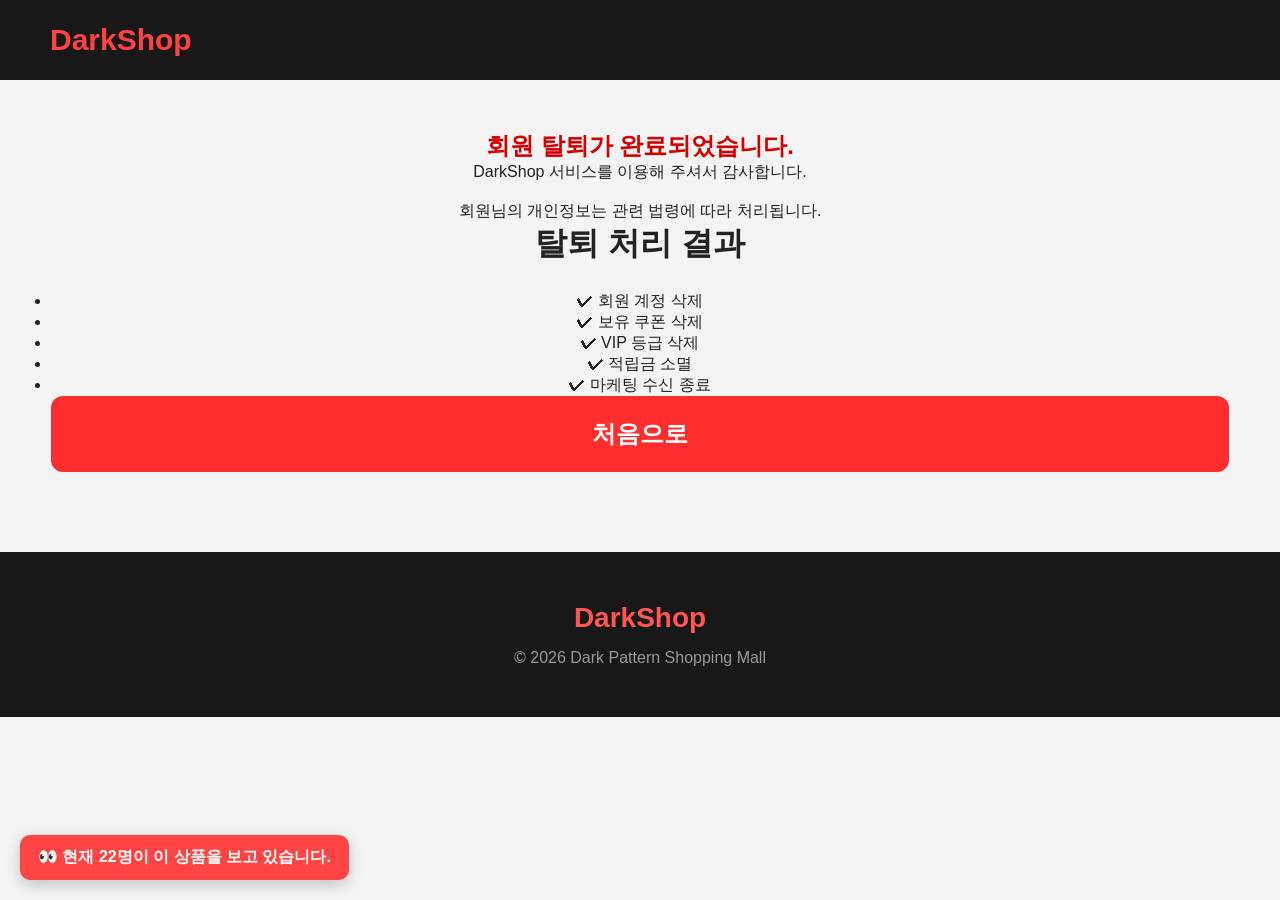
<file: dark-finish.html>
<!DOCTYPE html>
<html lang="ko">
<head>

<meta charset="UTF-8">
<meta name="viewport" content="width=device-width, initial-scale=1.0">

<title>회원 탈퇴 완료</title>

<link rel="stylesheet" href="dark.css">

</head>

<body>

<header class="header">

    <div class="logo">
        DarkShop
    </div>

</header>

<section class="withdraw-page">

<div style="text-align:center;">

<h1 style="color:#d50000;">

회원 탈퇴가 완료되었습니다.

</h1>

<p class="withdraw-text">

DarkShop 서비스를 이용해 주셔서 감사합니다.<br><br>

회원님의 개인정보는 관련 법령에 따라 처리됩니다.

</p>

<div class="benefit-box">

<h2>

탈퇴 처리 결과

</h2>

<ul>

<li>✔ 회원 계정 삭제</li>

<li>✔ 보유 쿠폰 삭제</li>

<li>✔ VIP 등급 삭제</li>

<li>✔ 적립금 소멸</li>

<li>✔ 마케팅 수신 종료</li>

</ul>

</div>

<button

class="pay-button"

onclick="location.href='index.html'">

처음으로

</button>

</div>

</section>

<footer>

<div>

DarkShop

</div>

<p>

© 2026 Dark Pattern Shopping Mall

</p>

</footer>

<script src="dark.js"></script>

</body>
</html>
</file>
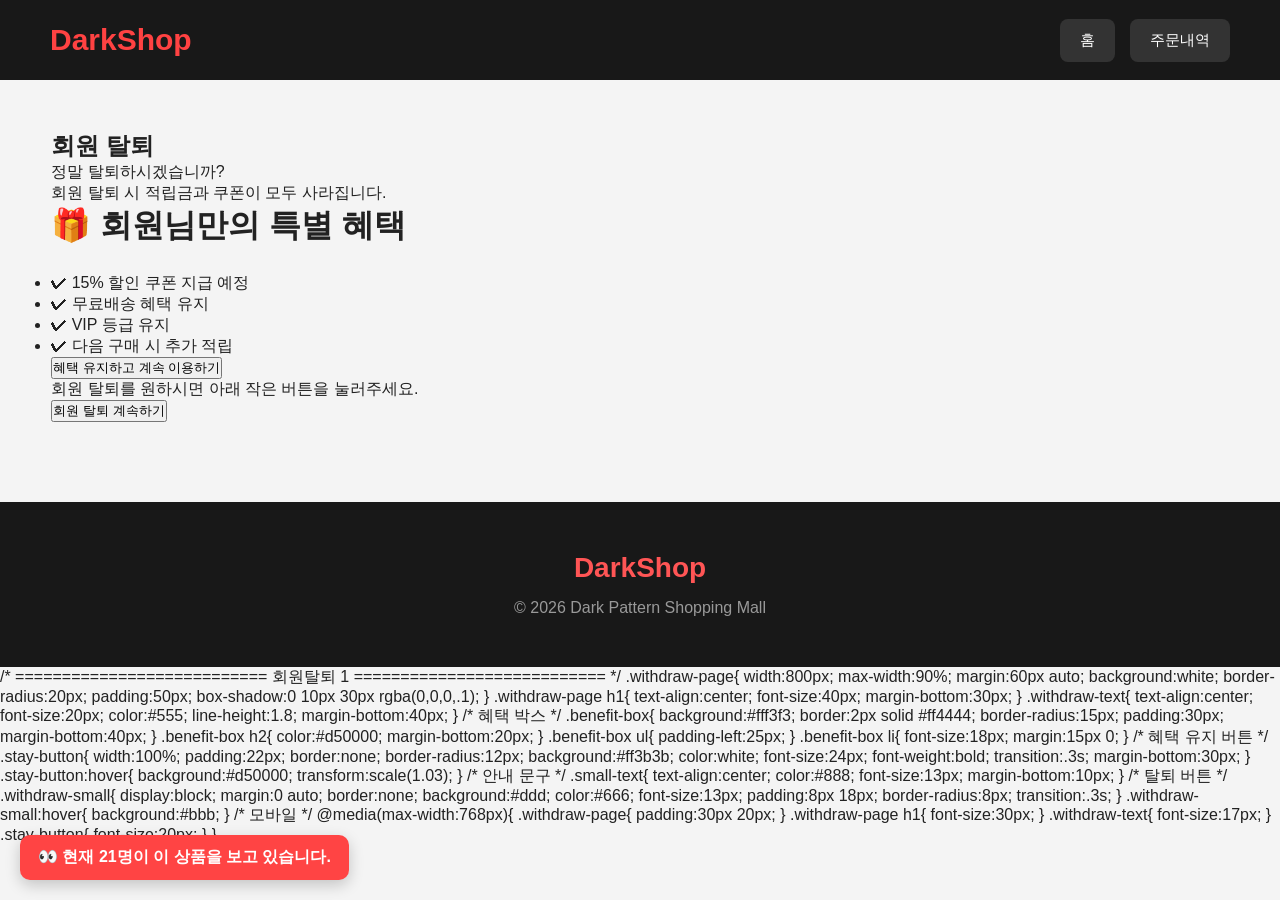
<file: dark-withdraw1.html>
<!DOCTYPE html>
<html lang="ko">
<head>

<meta charset="UTF-8">
<meta name="viewport" content="width=device-width, initial-scale=1.0">

<title>회원 탈퇴</title>

<link rel="stylesheet" href="dark.css">

</head>

<body>

<header class="header">

    <div class="logo">
        DarkShop
    </div>

    <nav>

        <button onclick="location.href='dark-home.html'">
            홈
        </button>

        <button onclick="location.href='dark-account.html'">
            주문내역
        </button>

    </nav>

</header>

<section class="withdraw-page">

<h1>

회원 탈퇴

</h1>

<p class="withdraw-text">

정말 탈퇴하시겠습니까?<br>
회원 탈퇴 시 적립금과 쿠폰이 모두 사라집니다.

</p>

<div class="benefit-box">

<h2>

🎁 회원님만의 특별 혜택

</h2>

<ul>

<li>✔ 15% 할인 쿠폰 지급 예정</li>

<li>✔ 무료배송 혜택 유지</li>

<li>✔ VIP 등급 유지</li>

<li>✔ 다음 구매 시 추가 적립</li>

</ul>

</div>

<button
class="stay-button"
onclick="location.href='dark-home.html'">

혜택 유지하고 계속 이용하기

</button>

<p class="small-text">

회원 탈퇴를 원하시면 아래 작은 버튼을 눌러주세요.

</p>

<button
class="withdraw-small"
onclick="location.href='dark-withdraw2.html'">

회원 탈퇴 계속하기

</button>

</section>

<footer>

<div>

DarkShop

</div>

<p>

© 2026 Dark Pattern Shopping Mall

</p>

</footer>

<script src="dark.js"></script>

</body>
</html>
/* ===========================
   회원탈퇴 1
=========================== */

.withdraw-page{

    width:800px;

    max-width:90%;

    margin:60px auto;

    background:white;

    border-radius:20px;

    padding:50px;

    box-shadow:0 10px 30px rgba(0,0,0,.1);

}

.withdraw-page h1{

    text-align:center;

    font-size:40px;

    margin-bottom:30px;

}

.withdraw-text{

    text-align:center;

    font-size:20px;

    color:#555;

    line-height:1.8;

    margin-bottom:40px;

}

/* 혜택 박스 */

.benefit-box{

    background:#fff3f3;

    border:2px solid #ff4444;

    border-radius:15px;

    padding:30px;

    margin-bottom:40px;

}

.benefit-box h2{

    color:#d50000;

    margin-bottom:20px;

}

.benefit-box ul{

    padding-left:25px;

}

.benefit-box li{

    font-size:18px;

    margin:15px 0;

}

/* 혜택 유지 버튼 */

.stay-button{

    width:100%;

    padding:22px;

    border:none;

    border-radius:12px;

    background:#ff3b3b;

    color:white;

    font-size:24px;

    font-weight:bold;

    transition:.3s;

    margin-bottom:30px;

}

.stay-button:hover{

    background:#d50000;

    transform:scale(1.03);

}

/* 안내 문구 */

.small-text{

    text-align:center;

    color:#888;

    font-size:13px;

    margin-bottom:10px;

}

/* 탈퇴 버튼 */

.withdraw-small{

    display:block;

    margin:0 auto;

    border:none;

    background:#ddd;

    color:#666;

    font-size:13px;

    padding:8px 18px;

    border-radius:8px;

    transition:.3s;

}

.withdraw-small:hover{

    background:#bbb;

}

/* 모바일 */

@media(max-width:768px){

.withdraw-page{

    padding:30px 20px;

}

.withdraw-page h1{

    font-size:30px;

}

.withdraw-text{

    font-size:17px;

}

.stay-button{

    font-size:20px;

}

}
</file>
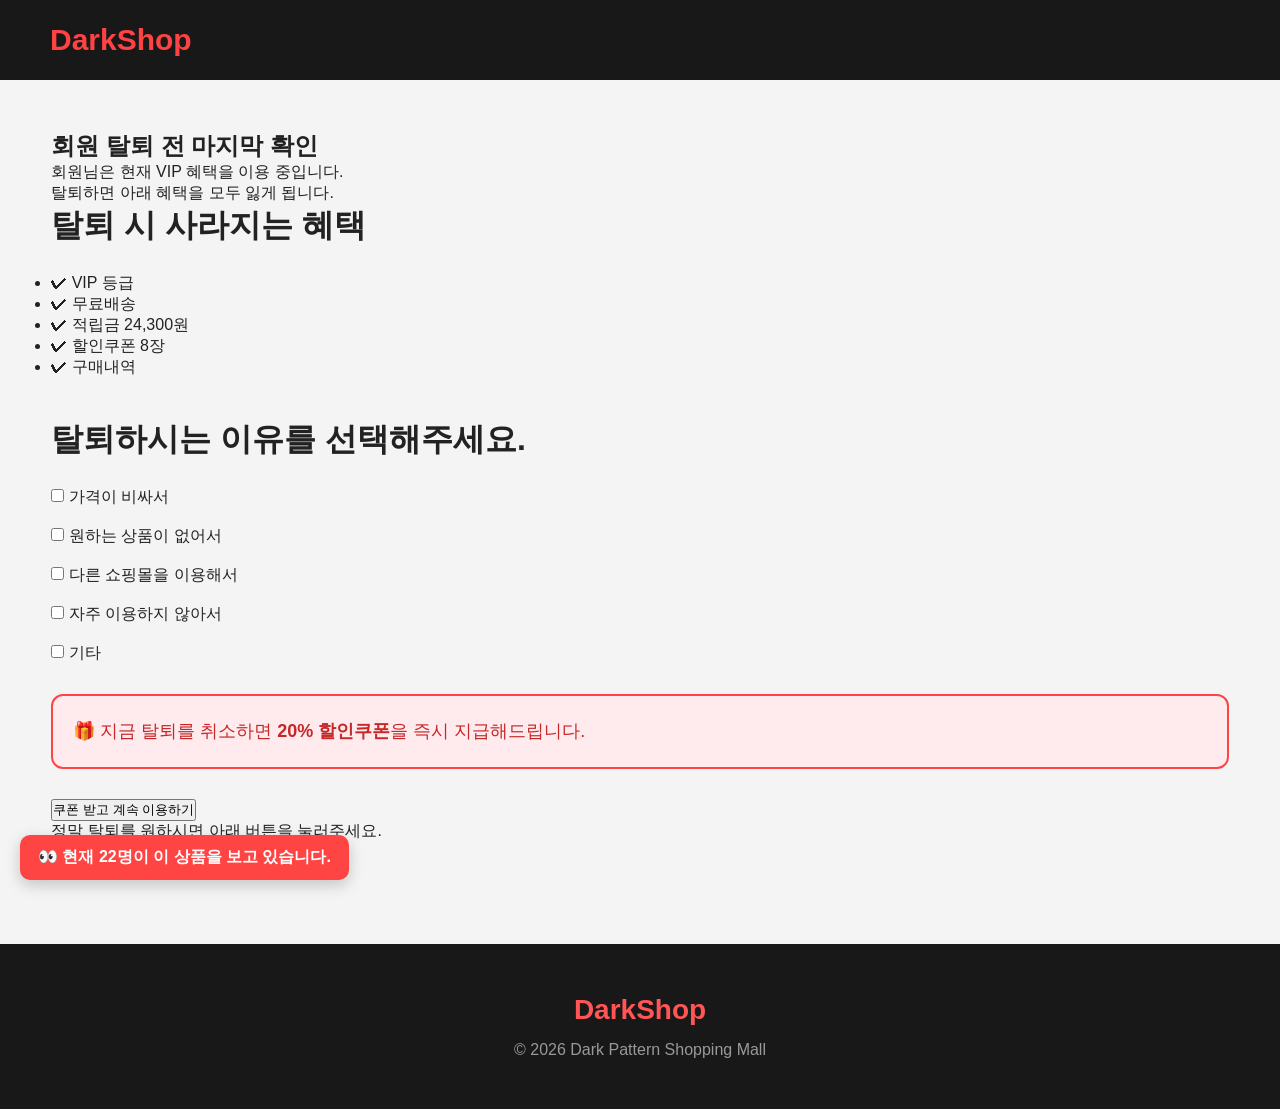
<file: dark-withdraw2.html>
<!DOCTYPE html>
<html lang="ko">
<head>

<meta charset="UTF-8">
<meta name="viewport" content="width=device-width, initial-scale=1.0">

<title>회원 탈퇴 확인</title>

<link rel="stylesheet" href="dark.css">

</head>

<body>

<header class="header">

    <div class="logo">
        DarkShop
    </div>

</header>

<section class="withdraw-page">

<h1>

회원 탈퇴 전 마지막 확인

</h1>

<p class="withdraw-text">

회원님은 현재 VIP 혜택을 이용 중입니다.<br>
탈퇴하면 아래 혜택을 모두 잃게 됩니다.

</p>

<div class="benefit-box">

<h2>탈퇴 시 사라지는 혜택</h2>

<ul>

<li>✔ VIP 등급</li>
<li>✔ 무료배송</li>
<li>✔ 적립금 24,300원</li>
<li>✔ 할인쿠폰 8장</li>
<li>✔ 구매내역</li>

</ul>

</div>

<h2 style="margin-top:40px;">

탈퇴하시는 이유를 선택해주세요.

</h2>

<label><input type="checkbox"> 가격이 비싸서</label><br><br>

<label><input type="checkbox"> 원하는 상품이 없어서</label><br><br>

<label><input type="checkbox"> 다른 쇼핑몰을 이용해서</label><br><br>

<label><input type="checkbox"> 자주 이용하지 않아서</label><br><br>

<label><input type="checkbox"> 기타</label>

<div class="warning-box">

🎁 지금 탈퇴를 취소하면
<strong>20% 할인쿠폰</strong>을 즉시 지급해드립니다.

</div>

<button
class="stay-button"
onclick="location.href='dark-home.html'">

쿠폰 받고 계속 이용하기

</button>

<p class="small-text">

정말 탈퇴를 원하시면 아래 버튼을 눌러주세요.

</p>

<button

class="withdraw-small"

onclick="location.href='dark-finish.html'">

그래도 회원 탈퇴하기

</button>

</section>

<footer>

<div>

DarkShop

</div>

<p>

© 2026 Dark Pattern Shopping Mall

</p>

</footer>

<script src="dark.js"></script>

</body>

</html>
</file>
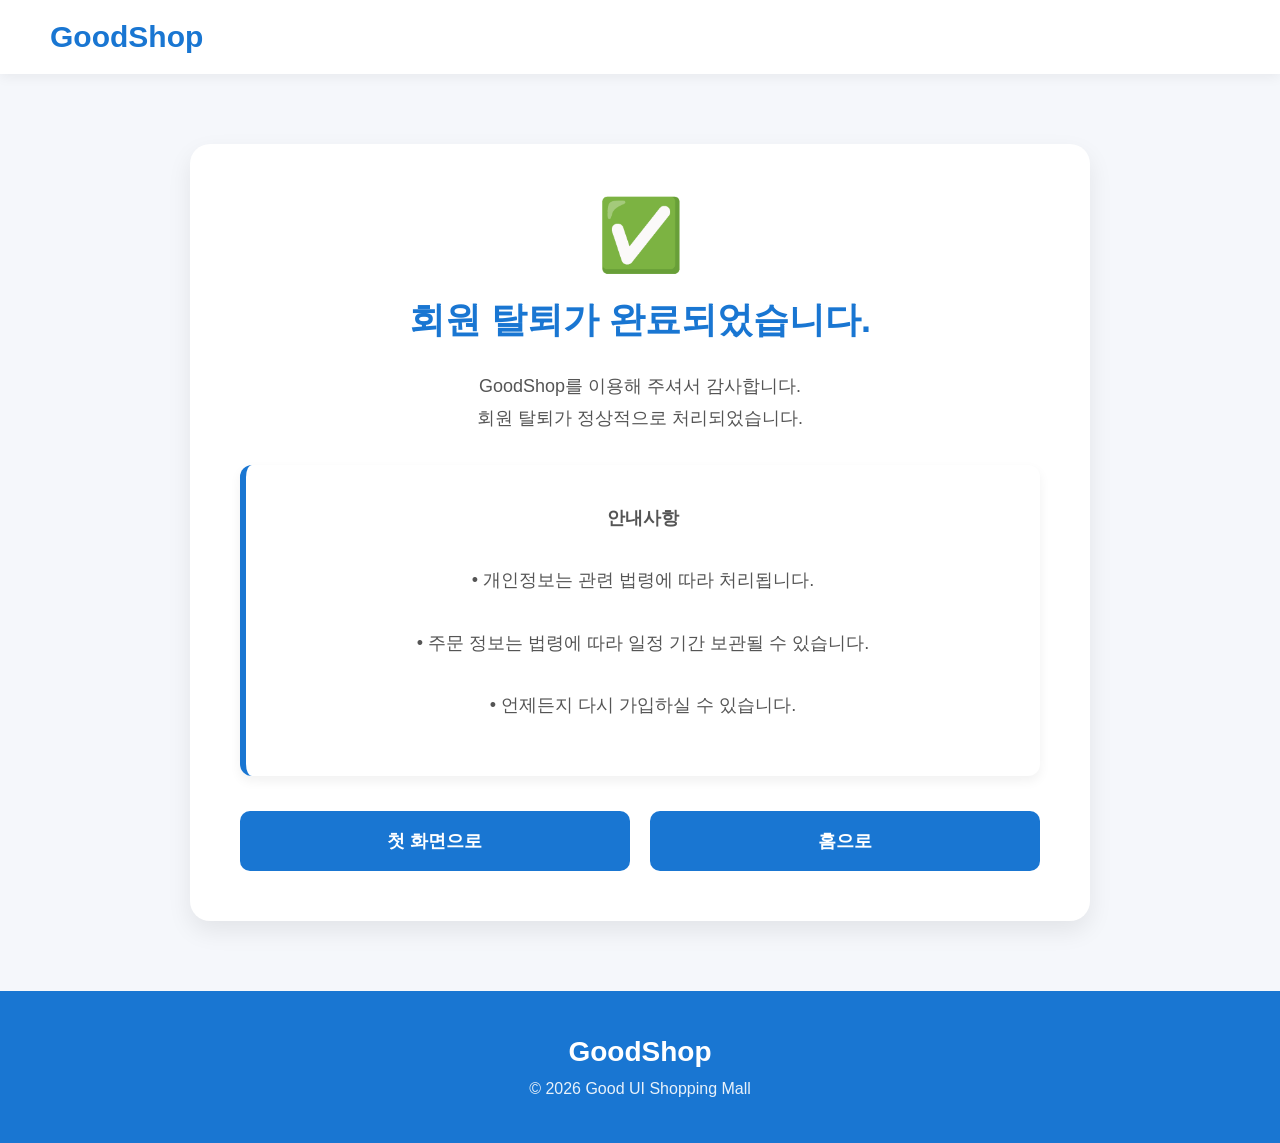
<file: good-finish.html>
<!DOCTYPE html>
<html lang="ko">

<head>

<meta charset="UTF-8">
<meta name="viewport" content="width=device-width, initial-scale=1.0">

<title>회원 탈퇴 완료</title>

<link rel="stylesheet" href="good.css">

</head>

<body>

<header class="header">

    <div class="logo">

        GoodShop

    </div>

</header>

<section class="finish-page">

<div class="finish-card">

<div class="finish-icon">

✅

</div>

<h1>

회원 탈퇴가 완료되었습니다.

</h1>

<p>

GoodShop를 이용해 주셔서 감사합니다.<br>
회원 탈퇴가 정상적으로 처리되었습니다.

</p>

<div class="guide-box">

<p><strong>안내사항</strong></p>

<p>• 개인정보는 관련 법령에 따라 처리됩니다.</p>

<p>• 주문 정보는 법령에 따라 일정 기간 보관될 수 있습니다.</p>

<p>• 언제든지 다시 가입하실 수 있습니다.</p>

</div>

<div class="finish-buttons">

<button
onclick="location.href='index.html'">

첫 화면으로

</button>

<button
onclick="location.href='good-home.html'">

홈으로

</button>

</div>

</div>

</section>

<footer>

<div>

GoodShop

</div>

<p>

© 2026 Good UI Shopping Mall

</p>

</footer>

<script src="good.js"></script>

</body>

</html>
</file>
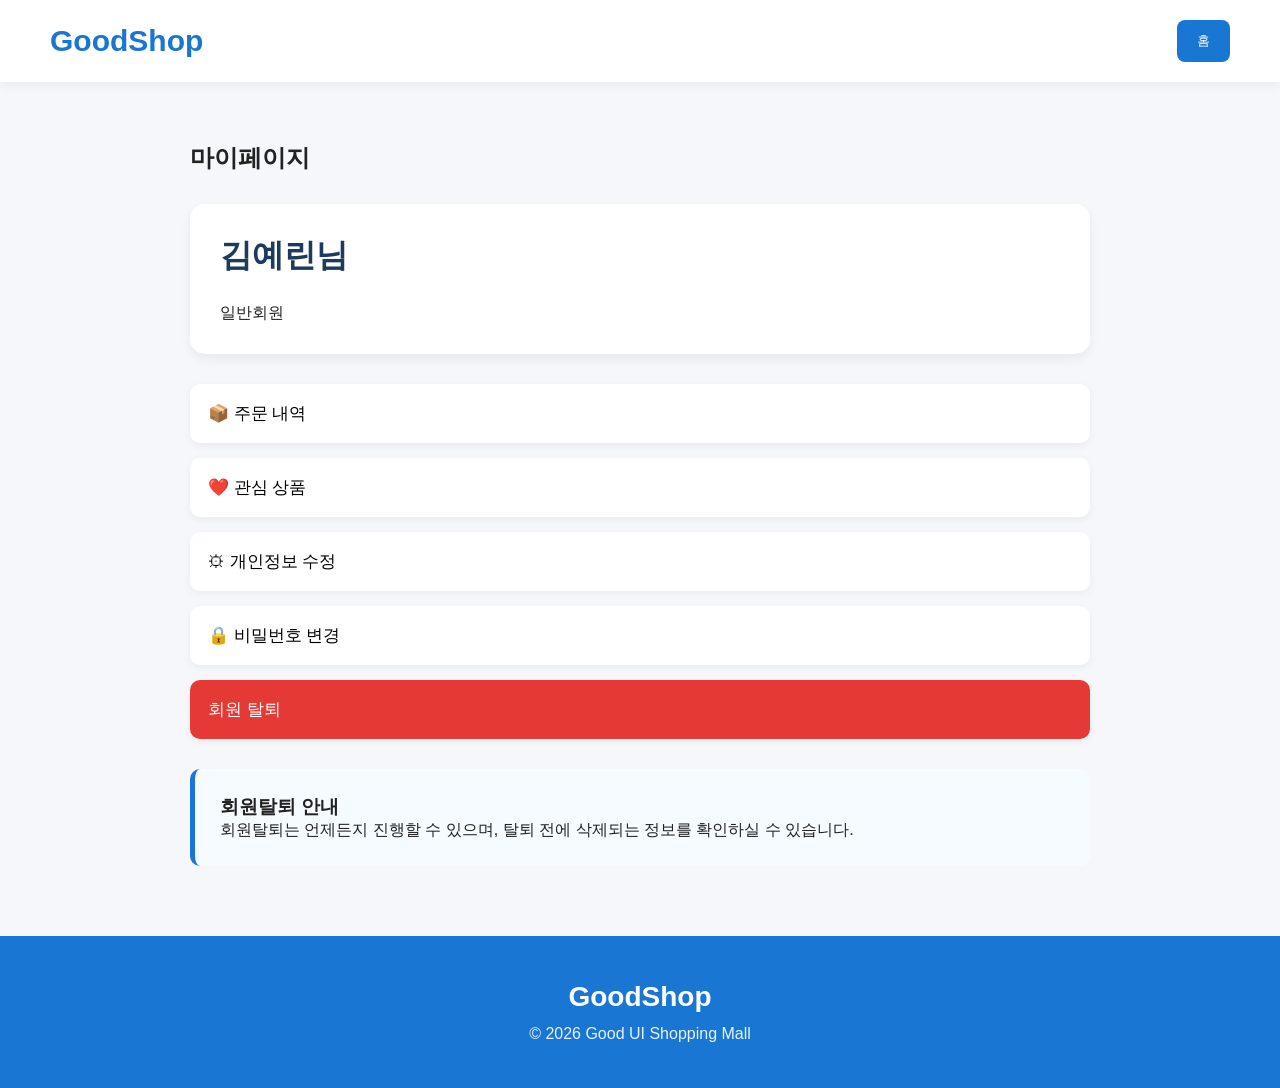
<file: good-mypage.html>
<!DOCTYPE html>
<html lang="ko">

<head>

<meta charset="UTF-8">
<meta name="viewport" content="width=device-width, initial-scale=1.0">

<title>마이페이지</title>

<link rel="stylesheet" href="good.css">

</head>

<body>

<header class="header">

    <div class="logo">

        GoodShop

    </div>

    <nav>

        <button onclick="location.href='good-home.html'">

            홈

        </button>

    </nav>

</header>

<section class="mypage">

<h1>

마이페이지

</h1>

<div class="profile-card">

<h2>

김예린님

</h2>

<p>

일반회원

</p>

</div>

<div class="menu-list">

<button>

📦 주문 내역

</button>

<button>

❤️ 관심 상품

</button>

<button>

⚙ 개인정보 수정

</button>

<button>

🔒 비밀번호 변경

</button>

<button
class="withdraw-btn"
onclick="location.href='good-withdraw.html'">

회원 탈퇴

</button>

</div>

<div class="info-box">

<h3>

회원탈퇴 안내

</h3>

<p>

회원탈퇴는 언제든지 진행할 수 있으며,
탈퇴 전에 삭제되는 정보를 확인하실 수 있습니다.

</p>

</div>

</section>

<footer>

<div>

GoodShop

</div>

<p>

© 2026 Good UI Shopping Mall

</p>

</footer>

<script src="good.js"></script>

</body>

</html>
</file>
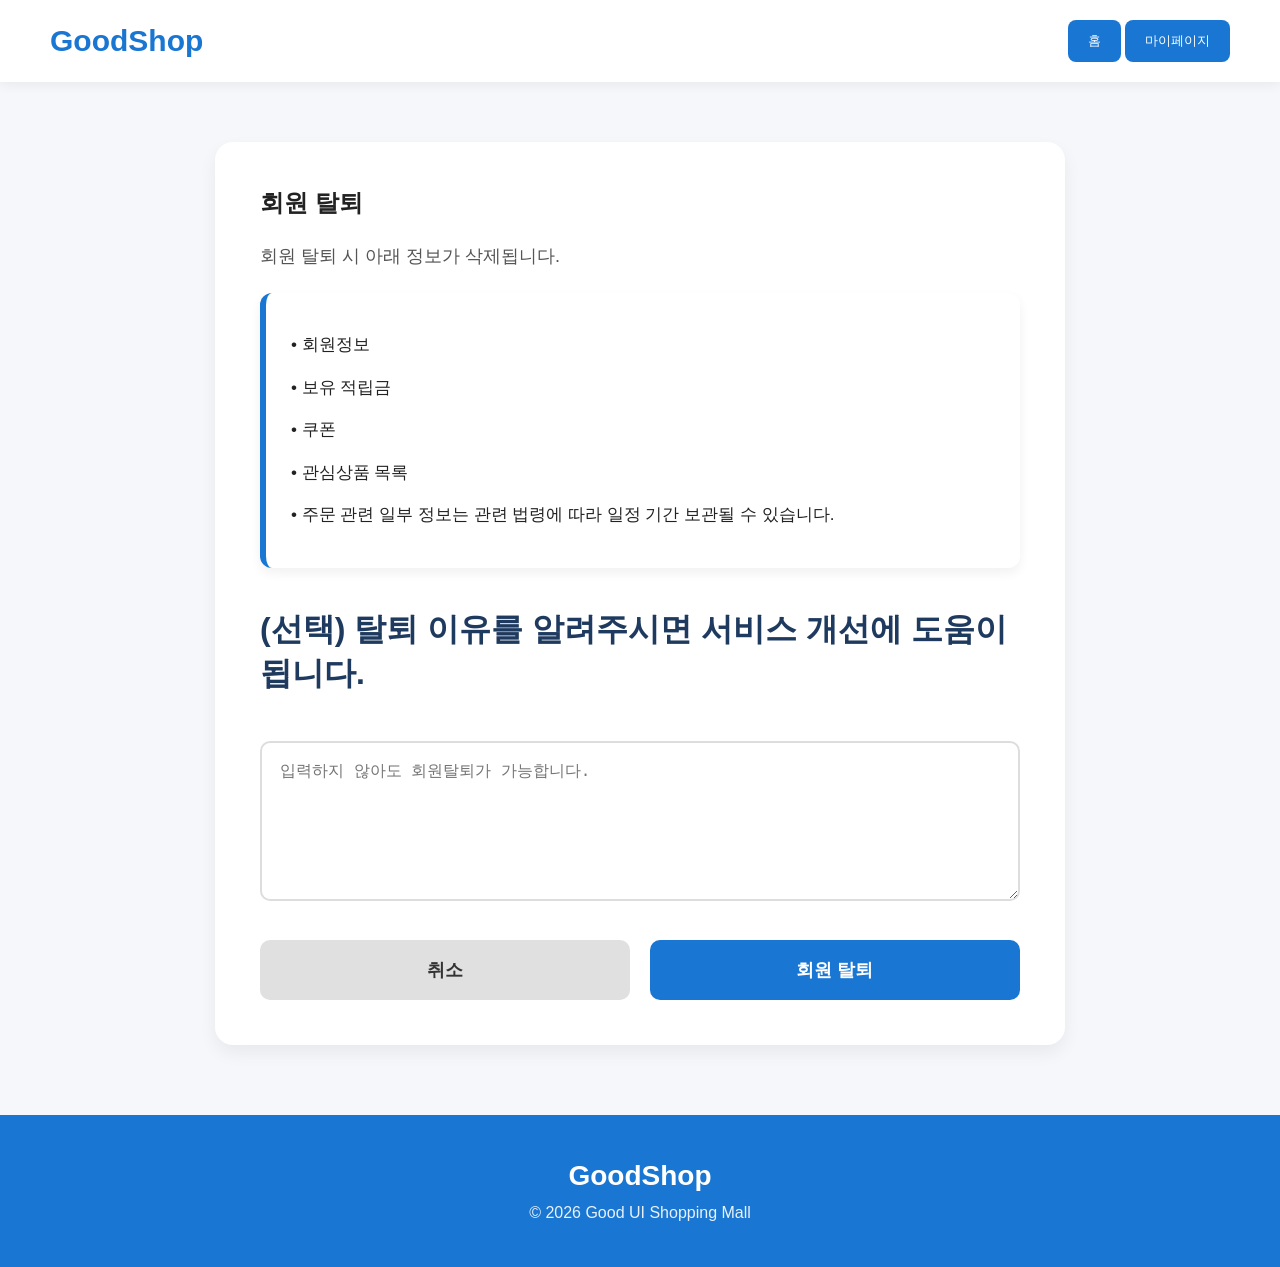
<file: good-withdraw.html>
<!DOCTYPE html>
<html lang="ko">

<head>

<meta charset="UTF-8">
<meta name="viewport"
content="width=device-width, initial-scale=1.0">

<title>회원 탈퇴</title>

<link rel="stylesheet" href="good.css">

</head>

<body>

<header class="header">

<div class="logo">

GoodShop

</div>

<nav>

<button onclick="location.href='good-home.html'">

홈

</button>

<button onclick="location.href='good-mypage.html'">

마이페이지

</button>

</nav>

</header>

<section class="withdraw-page">

<h1>

회원 탈퇴

</h1>

<p class="withdraw-text">

회원 탈퇴 시 아래 정보가 삭제됩니다.

</p>

<div class="guide-box">

<p>• 회원정보</p>

<p>• 보유 적립금</p>

<p>• 쿠폰</p>

<p>• 관심상품 목록</p>

<p>• 주문 관련 일부 정보는 관련 법령에 따라 일정 기간 보관될 수 있습니다.</p>

</div>

<h2 style="margin-top:40px;">

(선택) 탈퇴 이유를 알려주시면 서비스 개선에 도움이 됩니다.

</h2>

<textarea
class="withdraw-reason"
placeholder="입력하지 않아도 회원탈퇴가 가능합니다."></textarea>

<div class="withdraw-buttons">

<button
class="cancel-good"
onclick="location.href='good-mypage.html'">

취소

</button>

<button
class="confirm-good"
onclick="location.href='good-finish.html'">

회원 탈퇴

</button>

</div>

</section>

<footer>

<div>

GoodShop

</div>

<p>

© 2026 Good UI Shopping Mall

</p>

</footer>

<script src="good.js"></script>

</body>

</html>
</file>
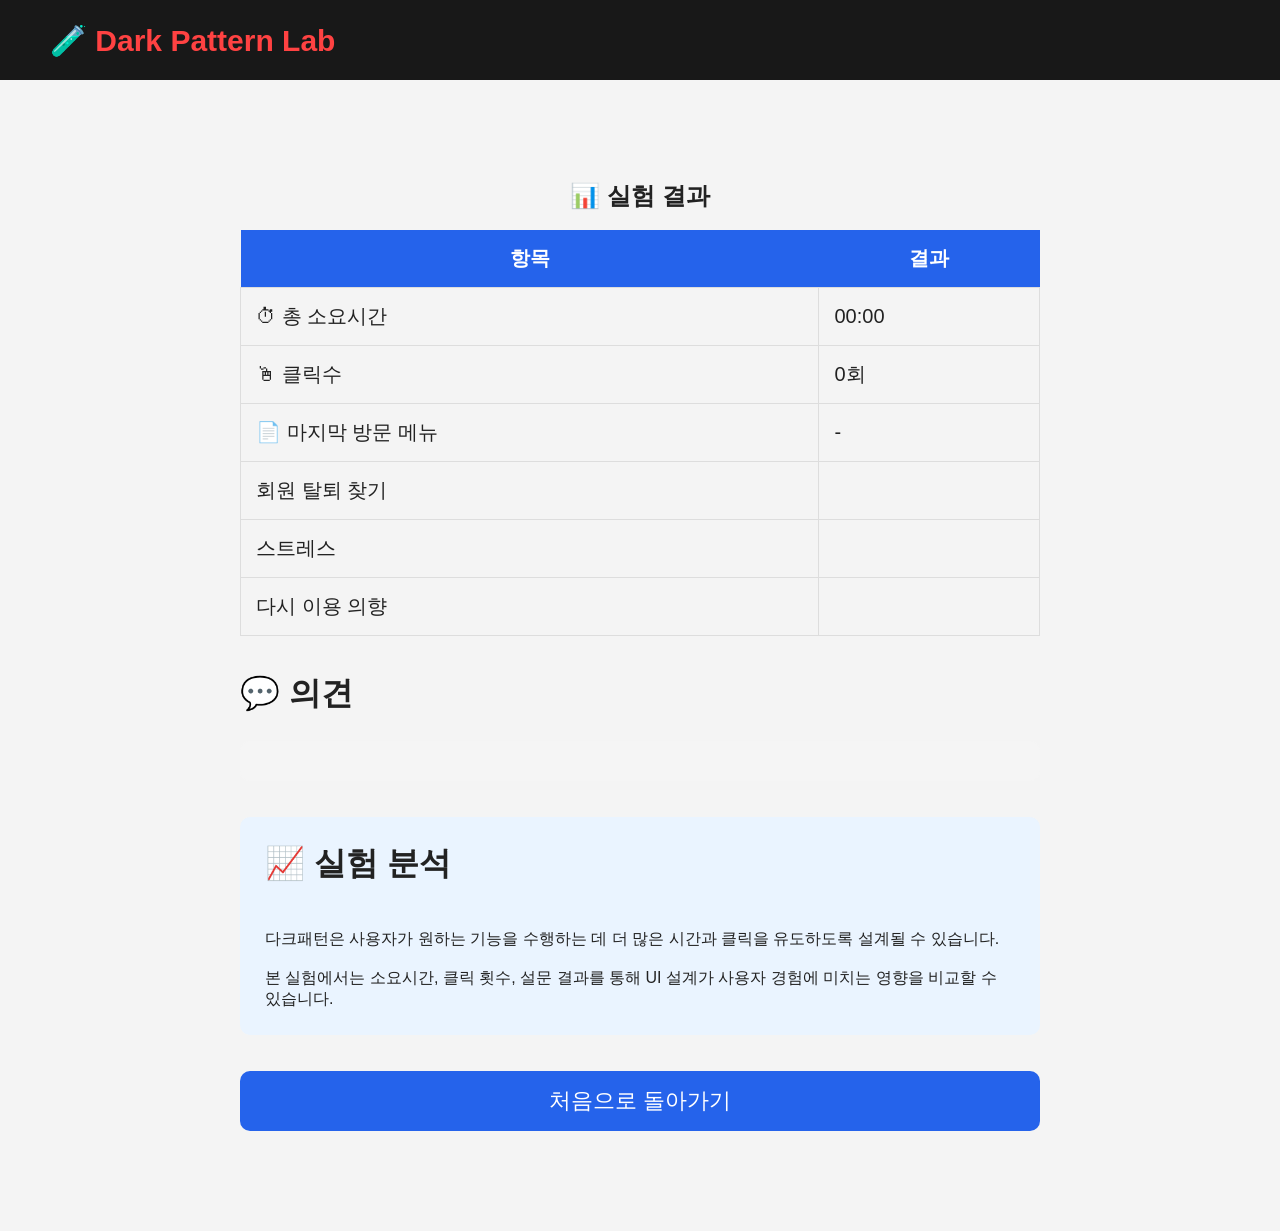
<file: result.html>
<!DOCTYPE html>
<html lang="ko">

<head>

<meta charset="UTF-8">
<meta name="viewport" content="width=device-width, initial-scale=1.0">

<title>실험 결과</title>

<link rel="stylesheet" href="dark.css">

</head>

<body>

<header class="header">

<div class="logo">

🧪 Dark Pattern Lab

</div>

</header>

<section class="recommend">

<div class="card" style="max-width:900px;margin:auto;padding:50px;">

<h1 style="text-align:center;">

📊 실험 결과

</h1>

<br>

<table style="width:100%;border-collapse:collapse;font-size:20px;">

<tr>

<th style="padding:15px;background:#2563eb;color:white;">
항목
</th>

<th style="padding:15px;background:#2563eb;color:white;">
결과
</th>

</tr>

<tr>

<td style="padding:15px;border:1px solid #ddd;">
⏱ 총 소요시간
</td>

<td id="timeResult" style="padding:15px;border:1px solid #ddd;">
-
</td>

</tr>

<tr>

<td style="padding:15px;border:1px solid #ddd;">
🖱 클릭수
</td>

<td id="clickResult" style="padding:15px;border:1px solid #ddd;">
-
</td>

</tr>

<tr>

<td style="padding:15px;border:1px solid #ddd;">
📄 마지막 방문 메뉴
</td>

<td id="menuResult" style="padding:15px;border:1px solid #ddd;">
-
</td>

</tr>

<tr>

<td style="padding:15px;border:1px solid #ddd;">
회원 탈퇴 찾기
</td>

<td id="q1Result" style="padding:15px;border:1px solid #ddd;">
-
</td>

</tr>

<tr>

<td style="padding:15px;border:1px solid #ddd;">
스트레스
</td>

<td id="q2Result" style="padding:15px;border:1px solid #ddd;">
-
</td>

</tr>

<tr>

<td style="padding:15px;border:1px solid #ddd;">
다시 이용 의향
</td>

<td id="q3Result" style="padding:15px;border:1px solid #ddd;">
-
</td>

</tr>

</table>

<br><br>

<h2>

💬 의견

</h2>

<div

id="comment"

style="background:#f5f5f5;padding:20px;border-radius:10px;font-size:18px;line-height:1.8;">

</div>

<br><br>

<div style="background:#eaf4ff;padding:25px;border-radius:10px;">

<h2>

📈 실험 분석

</h2>

<br>

<p>

다크패턴은 사용자가 원하는 기능을 수행하는 데 더 많은 시간과 클릭을 유도하도록 설계될 수 있습니다.

</p>

<br>

<p>

본 실험에서는 소요시간, 클릭 횟수, 설문 결과를 통해 UI 설계가 사용자 경험에 미치는 영향을 비교할 수 있습니다.

</p>

</div>

<br><br>

<button

onclick="location.href='index.html'"

style="width:100%;
height:60px;
background:#2563eb;
color:white;
font-size:22px;
border:none;
border-radius:10px;
cursor:pointer;">

처음으로 돌아가기

</button>

</div>

</section>

<script>

let sec=parseInt(localStorage.getItem("playTime"))||0;
let click=parseInt(localStorage.getItem("clickCount"))||0;
let menu=localStorage.getItem("lastMenu")||"-";

let m=Math.floor(sec/60);
let s=sec%60;

document.getElementById("timeResult").innerHTML=
String(m).padStart(2,"0")+":"+
String(s).padStart(2,"0");

document.getElementById("clickResult").innerHTML=
click+"회";

document.getElementById("menuResult").innerHTML=
menu;

document.getElementById("q1Result").innerHTML=
localStorage.getItem("q1");

document.getElementById("q2Result").innerHTML=
localStorage.getItem("q2");

document.getElementById("q3Result").innerHTML=
localStorage.getItem("q3");

document.getElementById("comment").innerHTML=
localStorage.getItem("q4");

</script>

</body>

</html>
</file>
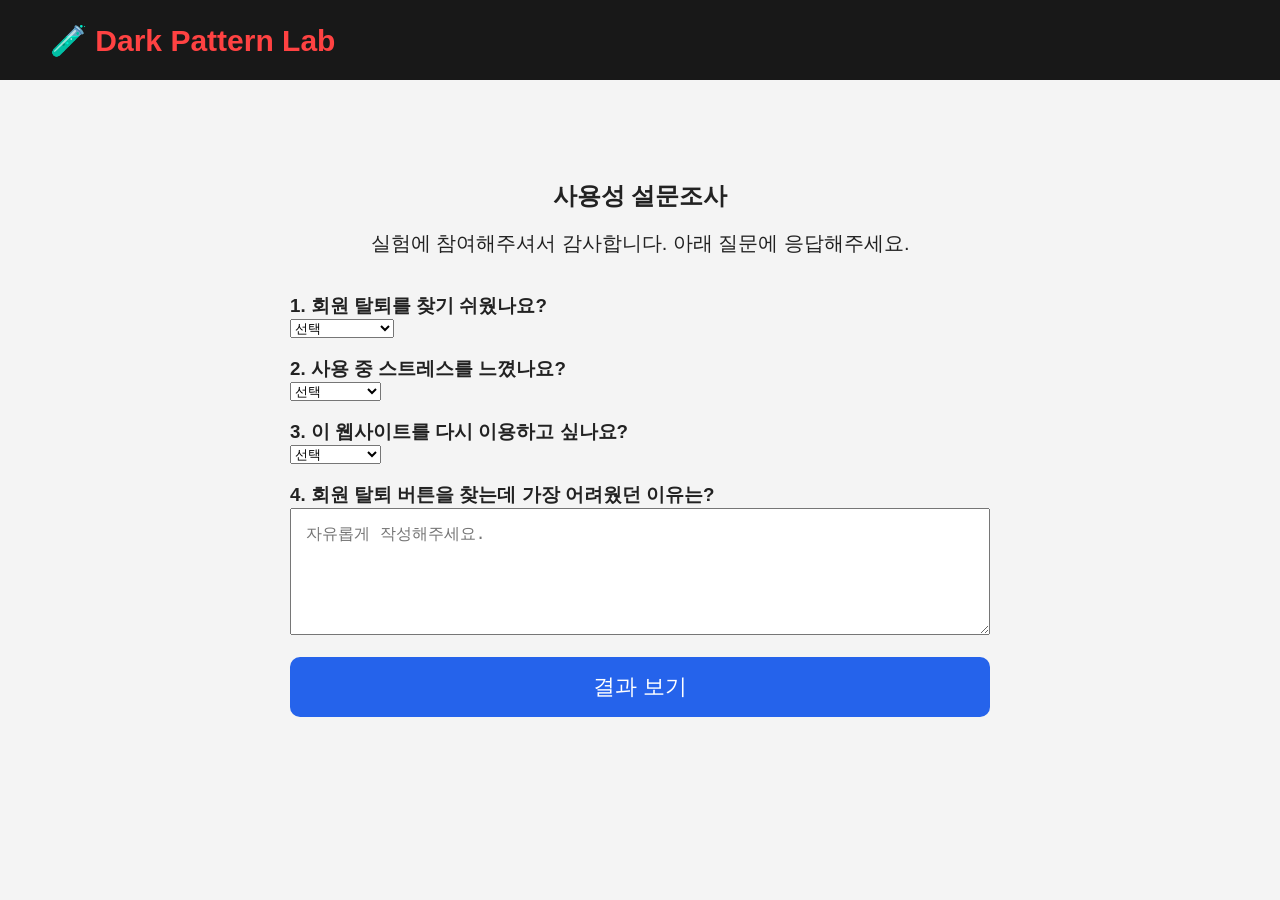
<file: survey.html>
<!DOCTYPE html>
<html lang="ko">

<head>

<meta charset="UTF-8">
<meta name="viewport" content="width=device-width, initial-scale=1.0">

<title>사용성 설문조사</title>

<link rel="stylesheet" href="dark.css">

</head>

<body>

<header class="header">

<div class="logo">

🧪 Dark Pattern Lab

</div>

</header>

<section class="recommend">

<div class="card" style="max-width:800px;margin:auto;padding:50px;">

<h1 style="text-align:center;">

사용성 설문조사

</h1>

<br>

<p style="text-align:center;font-size:20px;">

실험에 참여해주셔서 감사합니다.

아래 질문에 응답해주세요.

</p>

<br><br>

<form id="surveyForm">

<h3>1. 회원 탈퇴를 찾기 쉬웠나요?</h3>

<select id="q1" required>

<option value="">선택</option>

<option>매우 쉬웠다</option>

<option>쉬웠다</option>

<option>보통이다</option>

<option>어려웠다</option>

<option>매우 어려웠다</option>

</select>

<br><br>

<h3>2. 사용 중 스트레스를 느꼈나요?</h3>

<select id="q2" required>

<option value="">선택</option>

<option>전혀 아니다</option>

<option>아니다</option>

<option>보통</option>

<option>그렇다</option>

<option>매우 그렇다</option>

</select>

<br><br>

<h3>3. 이 웹사이트를 다시 이용하고 싶나요?</h3>

<select id="q3" required>

<option value="">선택</option>

<option>매우 그렇다</option>

<option>그렇다</option>

<option>보통이다</option>

<option>아니다</option>

<option>전혀 아니다</option>

</select>

<br><br>

<h3>4. 회원 탈퇴 버튼을 찾는데 가장 어려웠던 이유는?</h3>

<textarea

id="q4"

rows="5"

style="width:100%;padding:15px;font-size:16px;"

placeholder="자유롭게 작성해주세요."></textarea>

<br><br>

<button

type="submit"

style="width:100%;
height:60px;
background:#2563eb;
color:white;
border:none;
font-size:22px;
border-radius:10px;">

결과 보기

</button>

</form>

</div>

</section>

<script>

document.getElementById("surveyForm").onsubmit=function(e){

e.preventDefault();

localStorage.setItem("q1",document.getElementById("q1").value);

localStorage.setItem("q2",document.getElementById("q2").value);

localStorage.setItem("q3",document.getElementById("q3").value);

localStorage.setItem("q4",document.getElementById("q4").value);

location.href="result.html";

}

</script>

</body>

</html>
</file>
<file: dark.css>
/* ===========================
   기본 설정
=========================== */

*{
    margin:0;
    padding:0;
    box-sizing:border-box;
}

body{

    font-family:"Pretendard",sans-serif;
    background:#f4f4f4;
    color:#222;

}

a{

    text-decoration:none;
    color:inherit;

}

button{

    cursor:pointer;
    transition:.3s;

}

/* ===========================
   HEADER
=========================== */

.header{

    width:100%;
    height:80px;

    background:#181818;

    display:flex;

    justify-content:space-between;

    align-items:center;

    padding:0 50px;

    position:sticky;

    top:0;

    z-index:999;

}

.logo{

    font-size:30px;

    font-weight:bold;

    color:#ff4242;

}

.search-box{

    width:50%;

    display:flex;

}

.search-box input{

    flex:1;

    padding:15px;

    border:none;

    border-radius:8px 0 0 8px;

    outline:none;

    font-size:16px;

}

.search-box button{

    width:100px;

    border:none;

    background:#ff3f3f;

    color:white;

    font-size:16px;

    border-radius:0 8px 8px 0;

}

.search-box button:hover{

    background:#d92f2f;

}

nav{

    display:flex;

    gap:15px;

}

nav button{

    padding:12px 20px;

    border:none;

    border-radius:8px;

    background:#333;

    color:white;

    font-size:15px;

}

nav button:hover{

    background:#ff4747;

}

/* ===========================
   CATEGORY
=========================== */

.category{

    display:flex;

    justify-content:center;

    gap:15px;

    padding:20px;

    background:white;

}

.category button{

    padding:10px 18px;

    border:none;

    border-radius:30px;

    background:#ececec;

    font-weight:bold;

}

.category button:hover{

    background:#ff5555;

    color:white;

}

/* ===========================
   BANNER
=========================== */

.banner{

    width:92%;

    height:330px;

    margin:40px auto;

    border-radius:20px;

    background:linear-gradient(
        135deg,
        #ff4a4a,
        #7a0000
    );

    display:flex;

    align-items:center;

    padding-left:70px;

    color:white;

}

.banner-text h1{

    font-size:48px;

    margin-bottom:20px;

}

.banner-text p{

    font-size:20px;

    margin-bottom:30px;

    line-height:1.6;

}

.banner-text button{

    padding:18px 35px;

    border:none;

    border-radius:10px;

    background:white;

    color:#c00000;

    font-size:18px;

    font-weight:bold;

}

.banner-text button:hover{

    transform:scale(1.05);

}
/* ===========================
   공통 Section
=========================== */

section{

    width:92%;
    margin:50px auto;

}

section h2{

    font-size:32px;
    margin-bottom:25px;
    color:#222;

}

/* ===========================
   추천 문구
=========================== */

.recommend-message{

    color:#666;
    font-size:18px;
    margin-bottom:30px;
    line-height:1.6;

}

/* ===========================
   상품 목록
=========================== */

.product-grid{

    display:grid;

    grid-template-columns:repeat(auto-fit,minmax(250px,1fr));

    gap:30px;

}

/* ===========================
   상품 카드
=========================== */

.product{

    background:white;

    border-radius:18px;

    overflow:hidden;

    box-shadow:0 8px 20px rgba(0,0,0,.08);

    transition:.3s;

    position:relative;

}

.product:hover{

    transform:translateY(-8px);

    box-shadow:0 18px 35px rgba(0,0,0,.15);

}

.product img{

    width:100%;
    height:220px;
    object-fit:cover;

}

.product h3{

    padding:18px;
    font-size:22px;

}

.price{

    padding:0 18px;

    color:#e53935;

    font-size:26px;

    font-weight:bold;

}

.product button{

    width:calc(100% - 36px);

    margin:18px;

    border:none;

    border-radius:10px;

    padding:15px;

    background:#ff4444;

    color:white;

    font-size:17px;

    font-weight:bold;

}

.product button:hover{

    background:#d62828;

}

/* ===========================
   AI 추천 배지
=========================== */

.badge{

    position:absolute;

    top:15px;

    right:15px;

    background:#ff2f2f;

    color:white;

    padding:7px 14px;

    border-radius:20px;

    font-size:13px;

    font-weight:bold;

    box-shadow:0 4px 10px rgba(0,0,0,.2);

}

/* ===========================
   인기 상품
=========================== */

.popular{

    margin-top:80px;

}

.popular h2{

    color:#222;

}

/* ===========================
   버튼 공통
=========================== */

.product button,
.banner button{

    transition:.25s;

}

.product button:active,
.banner button:active{

    transform:scale(.96);

}
/* ===========================
   오늘만 이벤트 (다크패턴)
=========================== */

.event-box{

    width:92%;
    margin:70px auto;

    background:linear-gradient(135deg,#ff3b3b,#8b0000);

    color:white;

    padding:45px;

    border-radius:20px;

    text-align:center;

    box-shadow:0 10px 30px rgba(0,0,0,.2);

}

.event-box h2{

    color:white;
    margin-bottom:20px;
    font-size:36px;

}

.event-text{

    font-size:20px;
    line-height:1.8;

}

.countdown{

    margin-top:35px;

    font-size:26px;

    font-weight:bold;

}

#timer{

    display:inline-block;

    margin-left:10px;

    padding:10px 18px;

    background:white;

    color:red;

    border-radius:10px;

    font-size:32px;

}

.event-btn{

    margin-top:35px;

    padding:18px 45px;

    border:none;

    border-radius:12px;

    background:#fff;

    color:#c00000;

    font-size:22px;

    font-weight:bold;

    transition:.3s;

}

.event-btn:hover{

    transform:scale(1.08);

}

/* ===========================
   최근 본 상품
=========================== */

.recent{

    margin-top:80px;

}

/* ===========================
   리뷰
=========================== */

.review{

    margin-top:80px;

}

.review-box{

    background:white;

    border-radius:15px;

    padding:25px;

    margin-bottom:20px;

    box-shadow:0 6px 15px rgba(0,0,0,.08);

    font-size:18px;

    line-height:1.7;

}

/* ===========================
   Footer
=========================== */

footer{

    margin-top:80px;

    background:#181818;

    color:#ddd;

    text-align:center;

    padding:50px 20px;

}

footer div{

    font-size:28px;

    font-weight:bold;

    color:#ff5555;

    margin-bottom:15px;

}

footer p{

    color:#999;

}

/* ===========================
   스크롤바
=========================== */

::-webkit-scrollbar{

    width:10px;

}

::-webkit-scrollbar-thumb{

    background:#c8c8c8;

    border-radius:10px;

}

::-webkit-scrollbar-thumb:hover{

    background:#999;

}

/* ===========================
   모바일
=========================== */

@media(max-width:900px){

.header{

    flex-direction:column;

    height:auto;

    padding:20px;

}

.search-box{

    width:100%;
    margin:20px 0;

}

.banner{

    height:auto;

    padding:50px 30px;

}

.banner-text h1{

    font-size:36px;

}

.banner-text p{

    font-size:18px;

}

.product-grid{

    grid-template-columns:1fr;

}

.category{

    flex-wrap:wrap;

}

.event-box{

    padding:30px;

}

.event-box h2{

    font-size:28px;

}

#timer{

    display:block;

    margin:20px auto 0;

}

}
/* ===========================
   옵션 박스
=========================== */

.option-box{

    margin:25px 0;

    padding:20px;

    background:#fafafa;

    border:2px solid #eee;

    border-radius:12px;

}

.option-box label{

    display:flex;

    align-items:center;

    gap:10px;

    font-size:18px;

    font-weight:bold;

}

.option-box input{

    width:22px;

    height:22px;

    accent-color:#ff4444;

}

.option-price{

    margin-left:auto;

    color:#d50000;

    font-size:18px;

}

.option-desc{

    margin-top:12px;

    color:#666;

    font-size:15px;

    line-height:1.5;

}

/* ===========================
   할인 안내
=========================== */

.warning-box{

    margin:30px 0;

    padding:20px;

    border-radius:12px;

    background:#ffebee;

    border:2px solid #ff4444;

    color:#c62828;

    font-size:18px;

    line-height:1.7;

}

/* ===========================
   결제 버튼
=========================== */

.pay-button{

    width:100%;

    padding:22px;

    border:none;

    border-radius:12px;

    background:#ff2d2d;

    color:white;

    font-size:24px;

    font-weight:bold;

    transition:.3s;

}

.pay-button:hover{

    background:#d50000;

    transform:scale(1.02);

}

/* ===========================
   취소 버튼
=========================== */

.cancel-button{

    width:100%;

    margin-top:15px;

    padding:14px;

    border:none;

    border-radius:10px;

    background:#cfcfcf;

    color:#666;

    font-size:15px;

    transition:.3s;

}

.cancel-button:hover{

    background:#bdbdbd;

}

/* ===========================
   모바일
=========================== */

@media(max-width:900px){

.order-container{

    flex-direction:column;

}

.order-right{

    position:static;

    width:100%;

}

.cart-item{

    flex-direction:column;

}

.cart-item img{

    width:100%;

    height:250px;

}

}
</file>
<file: good.css>
/* ===========================
   기본 설정
=========================== */

*{
    margin:0;
    padding:0;
    box-sizing:border-box;
}

body{

    font-family:"Pretendard",sans-serif;
    background:#f5f7fb;
    color:#222;

}

button{

    cursor:pointer;
    transition:.3s;

}

a{

    text-decoration:none;
    color:inherit;

}

/* ===========================
   Header
=========================== */

.header{

    background:white;

    display:flex;

    justify-content:space-between;

    align-items:center;

    padding:20px 50px;

    box-shadow:0 3px 12px rgba(0,0,0,.06);

    position:sticky;

    top:0;

    z-index:1000;

}

.logo{

    font-size:30px;

    font-weight:bold;

    color:#1976d2;

}

.search-box{

    width:50%;

    display:flex;

}

.search-box input{

    flex:1;

    padding:14px;

    border:2px solid #1976d2;

    border-radius:8px 0 0 8px;

    outline:none;

    font-size:16px;

}

.search-box button{

    width:100px;

    border:none;

    background:#1976d2;

    color:white;

    border-radius:0 8px 8px 0;

}

nav button{

    padding:12px 20px;

    border:none;

    border-radius:8px;

    background:#1976d2;

    color:white;

}

nav button:hover{

    background:#1565c0;

}

/* ===========================
   카테고리
=========================== */

.category{

    display:flex;

    justify-content:center;

    gap:15px;

    background:white;

    padding:20px;

}

.category button{

    padding:10px 20px;

    border:none;

    border-radius:30px;

    background:#eaf3ff;

    color:#1976d2;

    font-weight:bold;

}

.category button:hover{

    background:#1976d2;

    color:white;

}

/* ===========================
   배너
=========================== */

.banner{

    width:92%;

    margin:40px auto;

    border-radius:20px;

    background:linear-gradient(135deg,#42a5f5,#1e88e5);

    color:white;

    padding:60px;

}

.banner h1{

    font-size:46px;

    margin-bottom:20px;

}

.banner p{

    font-size:20px;

    line-height:1.6;

}

.banner button{

    margin-top:30px;

    padding:16px 35px;

    border:none;

    border-radius:10px;

    background:white;

    color:#1976d2;

    font-size:18px;

    font-weight:bold;

}
/* ===========================
   공통 Section
=========================== */

section{

    width:92%;

    margin:60px auto;

}

section h2{

    font-size:32px;

    margin-bottom:25px;

    color:#1e3a5f;

}

/* ===========================
   추천 문구
=========================== */

.recommend-message{

    font-size:18px;

    color:#666;

    margin-bottom:30px;

    line-height:1.7;

}

/* ===========================
   상품 목록
=========================== */

.product-grid{

    display:grid;

    grid-template-columns:repeat(auto-fit,minmax(260px,1fr));

    gap:30px;

}

/* ===========================
   상품 카드
=========================== */

.product{

    background:white;

    border-radius:18px;

    overflow:hidden;

    box-shadow:0 8px 18px rgba(0,0,0,.08);

    transition:.25s;

}

.product:hover{

    transform:translateY(-6px);

    box-shadow:0 15px 28px rgba(0,0,0,.12);

}

.product img{

    width:100%;

    height:220px;

    object-fit:cover;

}

.product h3{

    padding:18px 18px 8px;

    font-size:22px;

}

.reason{

    padding:0 18px;

    color:#666;

    font-size:15px;

    line-height:1.6;

    min-height:55px;

}

.price{

    padding:15px 18px;

    color:#1976d2;

    font-size:26px;

    font-weight:bold;

}

.product button{

    width:calc(100% - 36px);

    margin:0 18px 18px;

    padding:14px;

    border:none;

    border-radius:10px;

    background:#1976d2;

    color:white;

    font-size:17px;

    font-weight:bold;

}

.product button:hover{

    background:#1565c0;

}

/* ===========================
   안내 박스
=========================== */

.guide-box{

    background:white;

    border-left:6px solid #1976d2;

    border-radius:12px;

    padding:25px;

    box-shadow:0 5px 12px rgba(0,0,0,.06);

}

.guide-box p{

    margin:12px 0;

    line-height:1.8;

    font-size:17px;

}

/* ===========================
   리뷰
=========================== */

.review-box{

    background:white;

    padding:22px;

    border-radius:12px;

    margin-bottom:18px;

    box-shadow:0 4px 10px rgba(0,0,0,.06);

    line-height:1.7;

    font-size:17px;

}

/* ===========================
   Footer
=========================== */

footer{

    margin-top:70px;

    background:#1976d2;

    color:white;

    text-align:center;

    padding:45px 20px;

}

footer div{

    font-size:28px;

    font-weight:bold;

    margin-bottom:12px;

}

footer p{

    opacity:.9;

}

/* ===========================
   모바일
=========================== */

@media(max-width:900px){

.header{

    flex-direction:column;

    gap:20px;

    padding:20px;

}

.search-box{

    width:100%;

}

.banner{

    padding:35px 25px;

}

.banner h1{

    font-size:34px;

}

.banner p{

    font-size:17px;

}

.category{

    flex-wrap:wrap;

}

.product-grid{

    grid-template-columns:1fr;

}

section{

    width:94%;

}

}
/* ===========================
   마이페이지
=========================== */

.mypage{

    width:900px;

    max-width:92%;

    margin:60px auto;

}

.mypage h1{

    margin-bottom:30px;

}

.profile-card{

    background:white;

    padding:30px;

    border-radius:15px;

    box-shadow:0 5px 12px rgba(0,0,0,.06);

    margin-bottom:30px;

}

.menu-list{

    display:flex;

    flex-direction:column;

    gap:15px;

    margin-bottom:30px;

}

.menu-list button{

    padding:18px;

    border:none;

    border-radius:10px;

    background:white;

    font-size:17px;

    text-align:left;

    box-shadow:0 3px 8px rgba(0,0,0,.05);

}

.menu-list button:hover{

    background:#eaf3ff;

}

.withdraw-btn{

    background:#e53935 !important;

    color:white;

}

.withdraw-btn:hover{

    background:#c62828 !important;

}

.info-box{

    background:#f5fbff;

    border-left:5px solid #1976d2;

    padding:25px;

    border-radius:10px;

}
/* ===========================
   회원탈퇴
=========================== */

.withdraw-page{

    width:850px;

    max-width:92%;

    margin:60px auto;

    background:white;

    border-radius:18px;

    padding:45px;

    box-shadow:0 8px 18px rgba(0,0,0,.06);

}

.withdraw-page h1{

    margin-bottom:25px;

}

.withdraw-text{

    margin-bottom:25px;

    font-size:18px;

    color:#555;

}

.withdraw-reason{

    width:100%;

    height:160px;

    margin-top:20px;

    padding:18px;

    border:2px solid #ddd;

    border-radius:10px;

    resize:vertical;

    font-size:16px;

}

.withdraw-buttons{

    display:flex;

    gap:20px;

    margin-top:35px;

}

.withdraw-buttons button{

    flex:1;

    padding:18px;

    border:none;

    border-radius:10px;

    font-size:18px;

    font-weight:bold;

}

.cancel-good{

    background:#e0e0e0;

    color:#333;

}

.cancel-good:hover{

    background:#cfcfcf;

}

.confirm-good{

    background:#1976d2;

    color:white;

}

.confirm-good:hover{

    background:#1565c0;

}
/* ===========================
   회원탈퇴 완료
=========================== */

.finish-page{

    width:900px;

    max-width:92%;

    margin:70px auto;

}

.finish-card{

    background:white;

    padding:50px;

    border-radius:20px;

    box-shadow:0 10px 25px rgba(0,0,0,.08);

    text-align:center;

}

.finish-icon{

    font-size:70px;

    margin-bottom:20px;

}

.finish-card h1{

    color:#1976d2;

    margin-bottom:25px;

    font-size:36px;

}

.finish-card p{

    font-size:18px;

    color:#555;

    line-height:1.8;

    margin-bottom:30px;

}

.finish-buttons{

    display:flex;

    gap:20px;

    margin-top:35px;

}

.finish-buttons button{

    flex:1;

    padding:18px;

    border:none;

    border-radius:10px;

    background:#1976d2;

    color:white;

    font-size:18px;

    font-weight:bold;

    transition:.3s;

}

.finish-buttons button:hover{

    background:#1565c0;

}

@media(max-width:768px){

.finish-card{

    padding:30px 20px;

}

.finish-buttons{

    flex-direction:column;

}

}
</file>
